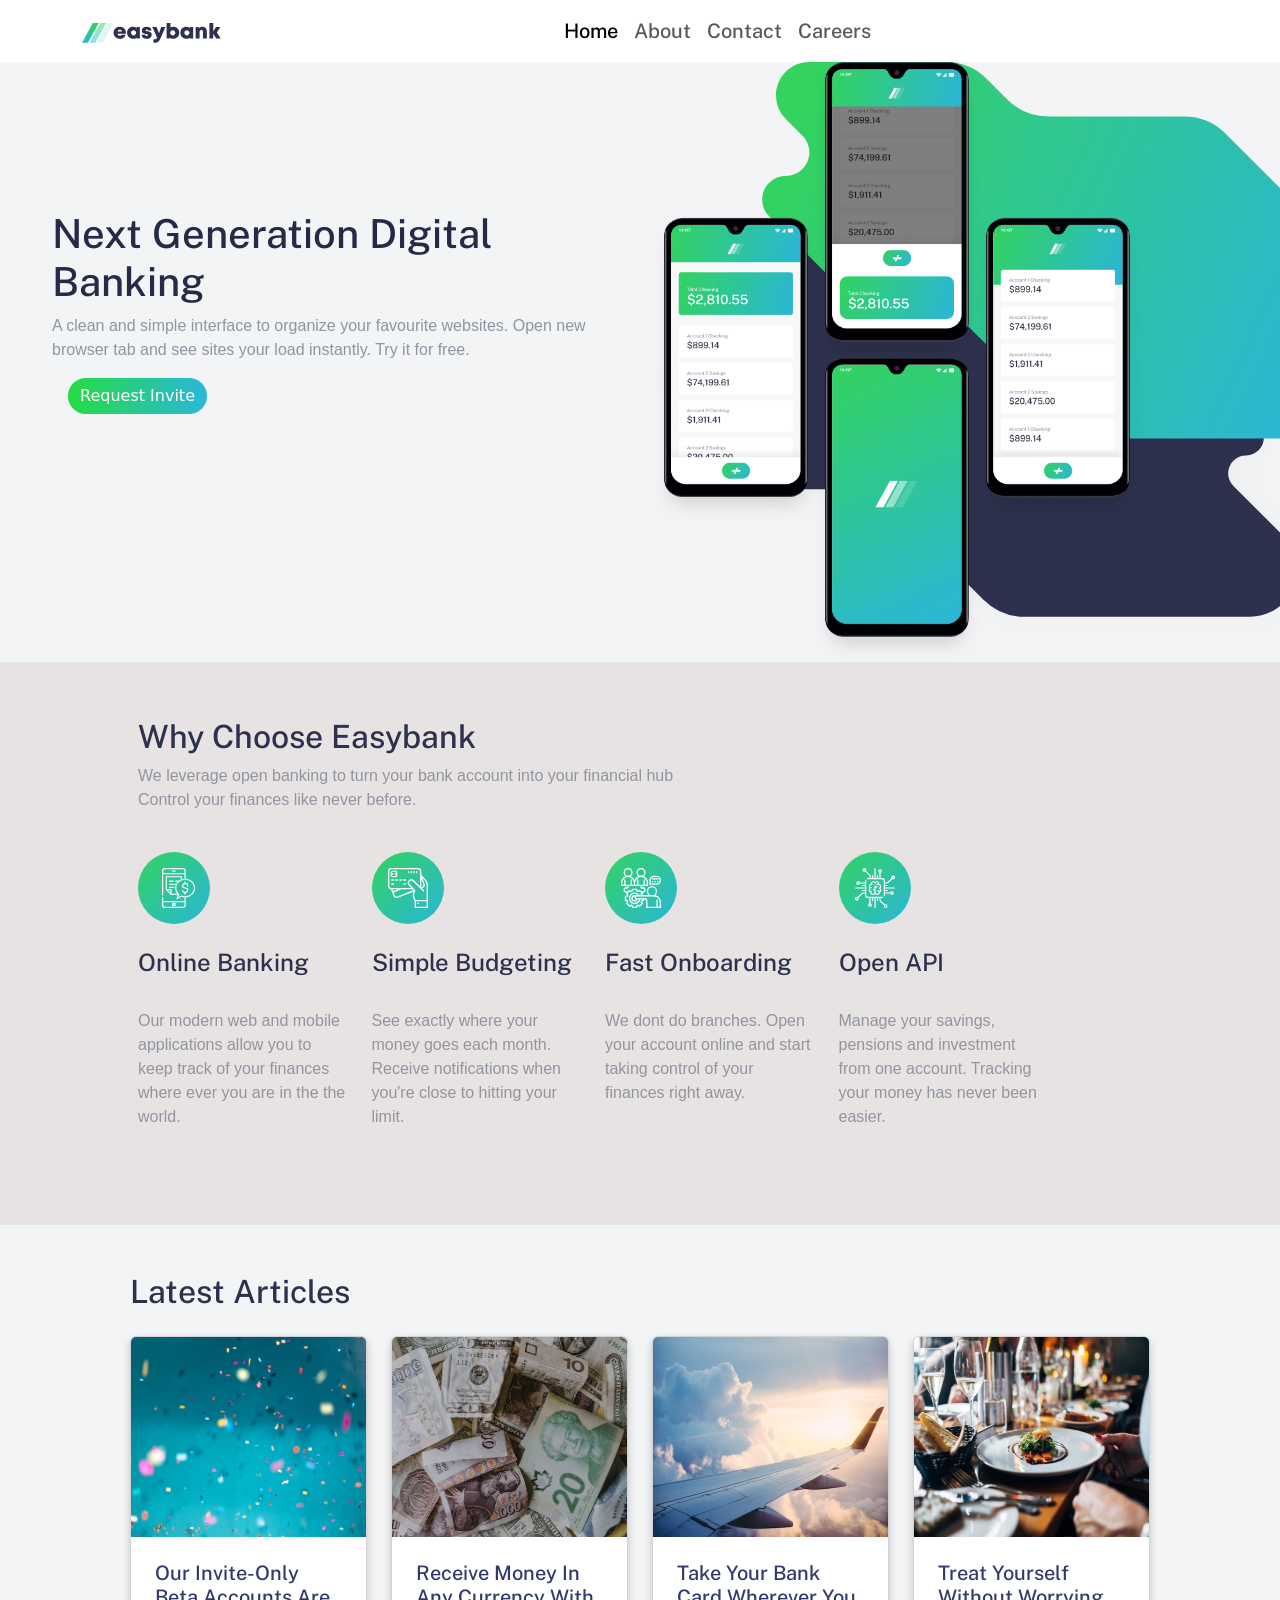
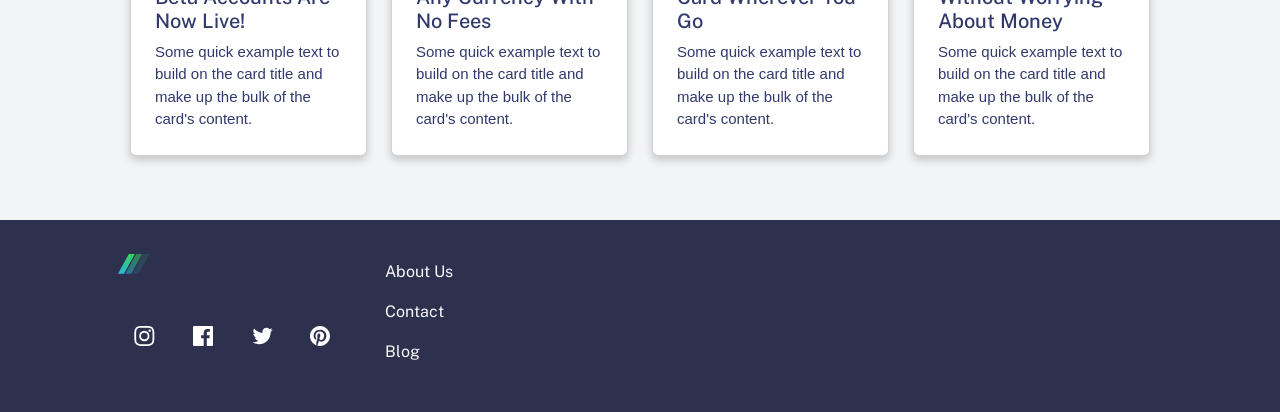
<file: index.html>
<!DOCTYPE html>
<html lang="en">
<head>
    <meta charset="UTF-8">
    <meta name="viewport" content="width=device-width, initial-scale=1.0">
    <title>Bookmark Landing Page</title>
    <link rel="stylesheet" href="https://stackpath.bootstrapcdn.com/font-awesome/4.7.0/css/font-awesome.min.css" integrity="sha384-wvfXpqpZZVQGK6TAh5PVlGOfQNHSoD2xbE+QkPxCAFlNEevoEH3Sl0sibVcOQVnN" crossorigin="anonymous">
    <link href="https://cdn.jsdelivr.net/npm/bootstrap@5.0.0-beta1/dist/css/bootstrap.min.css" rel="stylesheet" integrity="sha384-giJF6kkoqNQ00vy+HMDP7azOuL0xtbfIcaT9wjKHr8RbDVddVHyTfAAsrekwKmP1" crossorigin="anonymous">
    <link rel="stylesheet" href="bookmark.css">
    <link rel="preconnect" href="https://fonts.gstatic.com">
<link href="https://fonts.googleapis.com/css2?family=Public+Sans:wght@400;500&display=swap" rel="stylesheet">
</head>
<body>
    <nav class="navbar navbar-light navbar-expand-lg">
        <div class="container">
          <a class="navbar-brand" href="#">
            <svg xmlns="http://www.w3.org/2000/svg" width="139" height="20"><defs><linearGradient id="a" x1="72.195%" x2="17.503%" y1="0%" y2="100%"><stop offset="0%" stop-color="#33D35E"/><stop offset="100%" stop-color="#2AB6D9"/></linearGradient></defs><g fill="none" fill-rule="evenodd"><path fill="#2D314D" fill-rule="nonzero" d="M37.754 15.847c2.852 0 5.152-1.622 5.952-4.216h-3.897c-.376.665-1.14 1.066-2.055 1.066-1.237 0-2.065-.674-2.32-1.978h8.44c.051-.352.081-.694.081-1.037 0-3.335-2.537-5.95-6.201-5.95-3.568 0-6.175 2.564-6.175 6.049 0 3.473 2.628 6.066 6.175 6.066zm2.344-7.297h-4.596c.317-1.129 1.11-1.749 2.252-1.749 1.181 0 2 .613 2.344 1.75zm10.946 7.296c1.32 0 2.5-.434 3.43-1.188l.336.804h3.027V4.093h-2.919l-.4.88c-.94-.775-2.135-1.222-3.474-1.222-3.476 0-5.961 2.505-5.961 6.026 0 3.533 2.485 6.07 5.961 6.07zm.524-3.467c-1.467 0-2.545-1.108-2.545-2.593 0-1.475 1.069-2.583 2.545-2.583 1.466 0 2.544 1.108 2.544 2.583 0 1.485-1.078 2.593-2.544 2.593zm13.123 3.467c3.02 0 5.025-1.554 5.025-3.93 0-2.883-2.387-3.256-4.183-3.575-1.08-.193-1.95-.344-1.95-.99 0-.527.422-.838 1.05-.838.71 0 1.197.337 1.197 1.063h3.667c-.044-2.303-1.92-3.843-4.816-3.843-2.912 0-4.854 1.47-4.854 3.75 0 2.757 2.337 3.289 4.1 3.574 1.092.181 1.952.368 1.952 1.024 0 .587-.543.88-1.116.88-.742 0-1.32-.383-1.32-1.214h-3.77c.036 2.463 1.919 4.1 5.018 4.1zm8.1 3.858c2.936 0 4.344-1.257 5.877-4.736l4.764-10.863h-4.206l-2.249 6.263-2.412-6.263H70.31l4.698 10.43c-.53 1.414-.983 1.804-2.48 1.804H71.45v3.365h1.341zm18.504-3.858c3.5 0 5.973-2.515 5.973-6.048S94.796 3.75 91.295 3.75a5.332 5.332 0 00-2.825.784V0H84.6v15.474h2.897l.37-.844c.923.771 2.102 1.216 3.428 1.216zm-.523-3.467c-1.467 0-2.545-1.108-2.545-2.58 0-1.486 1.078-2.594 2.545-2.594 1.466 0 2.544 1.108 2.544 2.593 0 1.473-1.087 2.58-2.544 2.58zm13.598 3.467c1.32 0 2.5-.434 3.43-1.188l.336.804h3.027V4.093h-2.918l-.401.88c-.939-.775-2.135-1.222-3.474-1.222-3.476 0-5.96 2.505-5.96 6.026 0 3.533 2.484 6.07 5.96 6.07zm.524-3.467c-1.467 0-2.545-1.108-2.545-2.593 0-1.475 1.07-2.583 2.545-2.583 1.467 0 2.545 1.108 2.545 2.583 0 1.485-1.078 2.593-2.545 2.593zm12.653 3.095V9.403c0-1.447.702-2.3 1.923-2.3.986 0 1.483.657 1.483 1.98v6.39h3.915V8.543c0-2.897-1.733-4.773-4.373-4.773-1.47 0-2.733.565-3.58 1.508l-.537-1.172h-2.747v11.369h3.916zm13.748 0v-4.808l2.848 4.808h4.616l-3.902-5.95 3.543-5.419h-4.397l-2.708 4.454V0h-3.916v15.474h3.916z"/><g fill="url(#a)"><path d="M10.802 0L0 19.704h5.986L16.789 0z"/><path opacity=".5" d="M18.171 0L7.368 19.704h5.986L24.157 0z"/><path opacity=".15" d="M25.539 0L14.737 19.704h5.986L31.525 0z"/></g></g></svg>
            
          </a>
          
          <button class="navbar-toggler" type="button" data-bs-toggle="collapse" data-bs-target="#menu" aria-controls="menu" aria-expanded="false" aria-label="Toggle navigation">
            <span class="navbar-toggler-icon"></span>
          </button>
          <div class="collapse navbar-collapse justify-content-md-center" id="menu">
            <ul class="navbar-nav">
                <li class="nav-item">
                  <a class="nav-link active" href="#">Home</a>
                </li>
                <li class="nav-item">
                  <a class="nav-link" href="#">About</a>
                </li>
                <li class="nav-item">
                  <a class="nav-link" href="#">Contact</a>
                </li>
                <li class="nav-item">
                  <a class="nav-link" href="#">Careers</a>
                </li>
            </ul>     
          </div>
        </div>
      </nav>

      <section class="hero-section">
        <div class="row align-items-center" id="row1">
            <div class="col-md-6 col-sm-12" id="col-2">
              <img src="./images/image-mockups.png" alt="">
            </div>
            <div class="col-md-6 col-sm-12 py-5 px-3 align-items-center" id="hero-container">
              <div class="container">
                <div class="px-4" id="hero-text-container" >
                  <h1>Next Generation Digital Banking</h1>
                  <p class="mr-4">A clean and simple interface to organize your favourite websites. Open new browser tab and see sites  your load instantly. Try it for free. </p>
                  <div class="hero-button px-3 ">
                      <button type="submit" class="btn btn-success" id="button1">Request Invite</button>     
                  </div>
                </div>
              </div>
            </div>
        </div>

        <div class="section" id="row2">
          <div class="container">
            <div class="row align-items-center">
                
  
              <div class="col-10 m-5 p-2" id="column-section">
                <div class="container">
                  <h2>Why choose Easybank</h2>
                  <p>We leverage open banking to turn your bank account into your financial hub <br> Control your finances like never before. </p>
  
                  <div class="row">
                    <div class="col-lg-3 col-sm-12 py-4 " id="inner-column">
                      <img src="./images/icon-budgeting.svg" alt="">
                      <h4 class="py-4">Online Banking</h4>
                      <p >Our modern web and mobile applications allow you to keep track of your finances where ever you are in the the world.</p>
                    </div>
  
                    <div class="col-lg-3 col-sm-12 py-4" id="inner-column">
                      <img src="./images/icon-online.svg" alt="">
                      <h4 class="py-4">Simple Budgeting</h4>
                      <p >See exactly where your money goes each month. Receive notifications when you're close to hitting your limit.</p>
                    </div>
  
                    <div class="col-lg-3 col-sm-12 py-4" id="inner-column">
                      <img src="./images/icon-onboarding.svg" alt="">
                      <h4 class="py-4">Fast Onboarding</h4>
                      <p >We dont do branches. Open your account online and start taking control of your finances right away.</p>
                    </div>
  
                    <div class="col-lg-3 col-sm-12 py-4" id="inner-column">
                      <img src="./images/icon-api.svg" alt="">
                      <h4 class="py-4">Open API</h4>
                      <p >Manage your savings, pensions and investment from one account. Tracking your money has never been easier.</p>
                    </div>
                  </div>
                </div>
              </div>
            </div>
          </div>
        </div>

       

        
        
        <div class="container" id="row3">
          <div class="row justify-content-center p-5">
            <h2>
              Latest Articles
            </h2>
            
              <div class="col-lg-3 col-sm-12 py-3" id="col-3">
                <div class="card">
                    <img src="./images/image-confetti.jpg" class="card-img-top" alt="">
                    <div class="card-body p-4">
                      <div class="card-link">
                        <h5 class="card-title">Our invite-only beta accounts are now live!</h5>
                      </div>
                      <p class="card-text">Some quick example text to build on the card title and make up the bulk of the card's content.</p>
                    </div>
                </div>
              </div>
  
              <div class="col-lg-3 col-sm-12 py-3" id="col-4">
                  <div class="card">
                      <img src="./images/image-currency.jpg" class="card-img-top" alt="">
                      <div class="card-body p-4">
                        <div class="card-link">
                          <h5 class="card-title">Receive money in any currency with no fees</h5>
                        </div>
                        <p class="card-text">Some quick example text to build on the card title and make up the bulk of the card's content.</p>
                    
                      </div>
                  </div>
              </div>
  
              <div class="col-lg-3 col-sm-12 py-3" id="col-5">
                  <div class="card ">
                      <img src="./images/image-plane.jpg" class="card-img-top" alt="">
                      <div class="card-body p-4">
                          <a href="#" class="card-link">
                            <h5 class="card-title">Take your bank card wherever you go</h5>
                          </a>
                        <p class="card-text">Some quick example text to build on the card title and make up the bulk of the card's content.</p>
                
                      </div>
                  </div>
              </div>
  
              <div class="col-lg-3 col-sm-12 py-3" id="col-5">
                <div class="card ">
                    <img src="./images/image-restaurant.jpg" class="card-img-top" alt="">
                    <div class="card-body p-4">
                      <a href="#" class="card-link"><h5 class="card-title">Treat yourself without worrying about money</h5></a>
                      <p class="card-text">Some quick example text to build on the card title and make up the bulk of the card's content.</p>
            
                    </div>
                </div>
              </div>

            
          </div>
        </div>
          
                
      
      </section>

      <footer>
        <div class="container pt-3 px-5">
            <div class="row py-3">
              <div class="col-md-3">
                <img src="./images/logo.svg" alt="" id="footer-logo">
                <div class="row py-5 px-3">
                  <div class="col-3" id="social-link">
                    <a href="">
                      <img src="./images/icon-instagram.svg" alt="">
                    </a>
                  </div>

                  <div class="col-3" id="social-link">
                    <a href="">
                      <img src="./images/icon-facebook.svg" alt="">
                    </a>
                  </div>

                  <div class="col-3" id="social-link">
                    <a href="">
                      <img src="./images/icon-twitter.svg" alt="">
                    </a>
                  </div>

                  <div class="col-3" id="social-link">
                    <a href="">
                      <img src="./images/icon-pinterest.svg" alt="">
                    </a>
                  </div>
                </div>
              </div>

              <div class="col-3">
                <ul class="demo">
                  <li class="py-2">
                    <a href="#">About Us</a>
                  </li>
                  <li class="py-2">
                    <a href="#">Contact</a>
                  </li>
                  <li class="py-2">
                    <a href="#">Blog</a>
                  </li>
                </ul>
              </div>

              <div class="col-3">
                
              </div>

              <div class="col-3">
                
              </div>
            </div>
        </div>
      </footer>
   




<script src="https://cdn.jsdelivr.net/npm/@popperjs/core@2.5.4/dist/umd/popper.min.js" integrity="sha384-q2kxQ16AaE6UbzuKqyBE9/u/KzioAlnx2maXQHiDX9d4/zp8Ok3f+M7DPm+Ib6IU" crossorigin="anonymous"></script>
<script src="https://cdn.jsdelivr.net/npm/bootstrap@5.0.0-beta1/dist/js/bootstrap.min.js" integrity="sha384-pQQkAEnwaBkjpqZ8RU1fF1AKtTcHJwFl3pblpTlHXybJjHpMYo79HY3hIi4NKxyj" crossorigin="anonymous"></script>
</body>
</html>
</file>
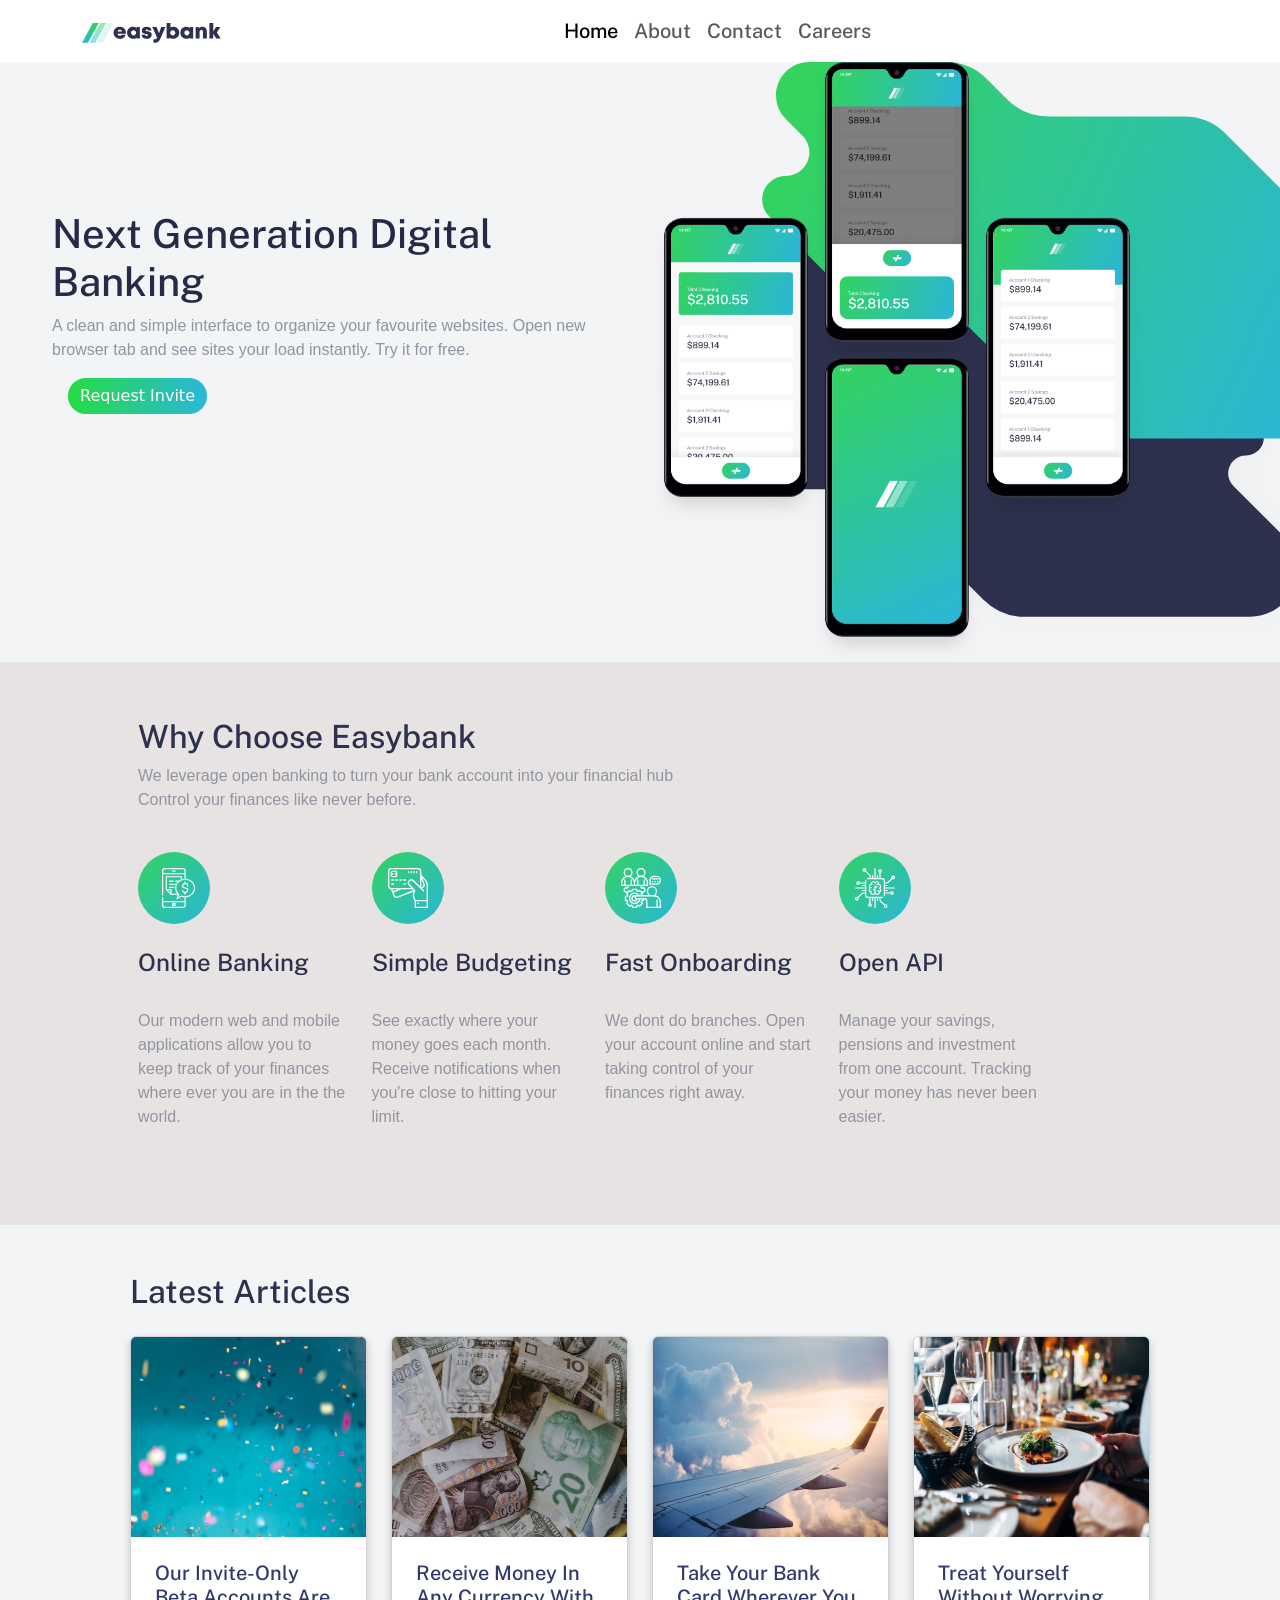
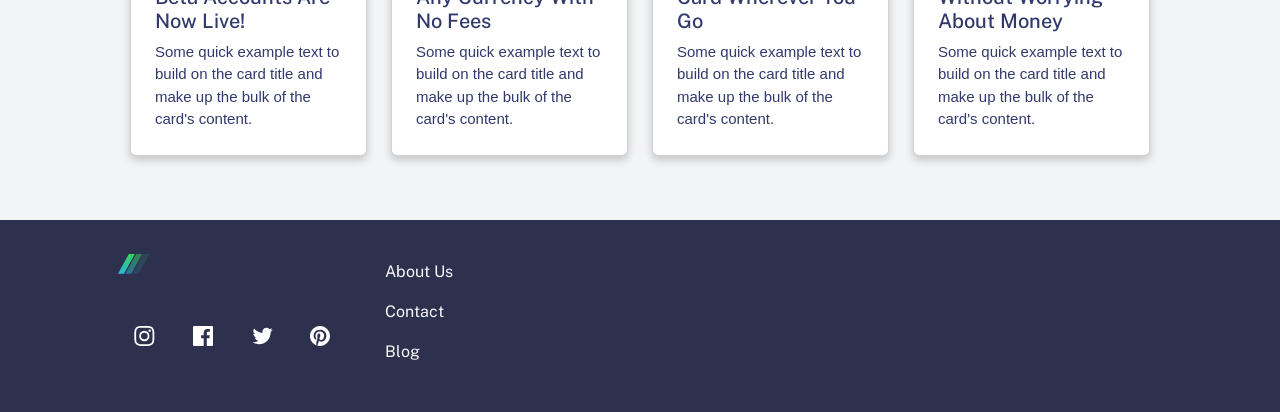
<file: index2.html>
<!DOCTYPE html>
<html lang="en">
<head>
    <meta charset="UTF-8">
    <meta name="viewport" content="width=device-width, initial-scale=1.0">
    <title>Bookmark Landing Page</title>
    <link rel="stylesheet" href="https://stackpath.bootstrapcdn.com/font-awesome/4.7.0/css/font-awesome.min.css" integrity="sha384-wvfXpqpZZVQGK6TAh5PVlGOfQNHSoD2xbE+QkPxCAFlNEevoEH3Sl0sibVcOQVnN" crossorigin="anonymous">
    <link href="https://cdn.jsdelivr.net/npm/bootstrap@5.0.0-beta1/dist/css/bootstrap.min.css" rel="stylesheet" integrity="sha384-giJF6kkoqNQ00vy+HMDP7azOuL0xtbfIcaT9wjKHr8RbDVddVHyTfAAsrekwKmP1" crossorigin="anonymous">
    <link rel="stylesheet" href="bookmark.css">
    <link rel="preconnect" href="https://fonts.gstatic.com">
<link href="https://fonts.googleapis.com/css2?family=Public+Sans:wght@400;500&display=swap" rel="stylesheet">
</head>
<body>
    <nav class="navbar navbar-light navbar-expand-lg">
        <div class="container">
          <a class="navbar-brand" href="#">
            <svg xmlns="http://www.w3.org/2000/svg" width="139" height="20"><defs><linearGradient id="a" x1="72.195%" x2="17.503%" y1="0%" y2="100%"><stop offset="0%" stop-color="#33D35E"/><stop offset="100%" stop-color="#2AB6D9"/></linearGradient></defs><g fill="none" fill-rule="evenodd"><path fill="#2D314D" fill-rule="nonzero" d="M37.754 15.847c2.852 0 5.152-1.622 5.952-4.216h-3.897c-.376.665-1.14 1.066-2.055 1.066-1.237 0-2.065-.674-2.32-1.978h8.44c.051-.352.081-.694.081-1.037 0-3.335-2.537-5.95-6.201-5.95-3.568 0-6.175 2.564-6.175 6.049 0 3.473 2.628 6.066 6.175 6.066zm2.344-7.297h-4.596c.317-1.129 1.11-1.749 2.252-1.749 1.181 0 2 .613 2.344 1.75zm10.946 7.296c1.32 0 2.5-.434 3.43-1.188l.336.804h3.027V4.093h-2.919l-.4.88c-.94-.775-2.135-1.222-3.474-1.222-3.476 0-5.961 2.505-5.961 6.026 0 3.533 2.485 6.07 5.961 6.07zm.524-3.467c-1.467 0-2.545-1.108-2.545-2.593 0-1.475 1.069-2.583 2.545-2.583 1.466 0 2.544 1.108 2.544 2.583 0 1.485-1.078 2.593-2.544 2.593zm13.123 3.467c3.02 0 5.025-1.554 5.025-3.93 0-2.883-2.387-3.256-4.183-3.575-1.08-.193-1.95-.344-1.95-.99 0-.527.422-.838 1.05-.838.71 0 1.197.337 1.197 1.063h3.667c-.044-2.303-1.92-3.843-4.816-3.843-2.912 0-4.854 1.47-4.854 3.75 0 2.757 2.337 3.289 4.1 3.574 1.092.181 1.952.368 1.952 1.024 0 .587-.543.88-1.116.88-.742 0-1.32-.383-1.32-1.214h-3.77c.036 2.463 1.919 4.1 5.018 4.1zm8.1 3.858c2.936 0 4.344-1.257 5.877-4.736l4.764-10.863h-4.206l-2.249 6.263-2.412-6.263H70.31l4.698 10.43c-.53 1.414-.983 1.804-2.48 1.804H71.45v3.365h1.341zm18.504-3.858c3.5 0 5.973-2.515 5.973-6.048S94.796 3.75 91.295 3.75a5.332 5.332 0 00-2.825.784V0H84.6v15.474h2.897l.37-.844c.923.771 2.102 1.216 3.428 1.216zm-.523-3.467c-1.467 0-2.545-1.108-2.545-2.58 0-1.486 1.078-2.594 2.545-2.594 1.466 0 2.544 1.108 2.544 2.593 0 1.473-1.087 2.58-2.544 2.58zm13.598 3.467c1.32 0 2.5-.434 3.43-1.188l.336.804h3.027V4.093h-2.918l-.401.88c-.939-.775-2.135-1.222-3.474-1.222-3.476 0-5.96 2.505-5.96 6.026 0 3.533 2.484 6.07 5.96 6.07zm.524-3.467c-1.467 0-2.545-1.108-2.545-2.593 0-1.475 1.07-2.583 2.545-2.583 1.467 0 2.545 1.108 2.545 2.583 0 1.485-1.078 2.593-2.545 2.593zm12.653 3.095V9.403c0-1.447.702-2.3 1.923-2.3.986 0 1.483.657 1.483 1.98v6.39h3.915V8.543c0-2.897-1.733-4.773-4.373-4.773-1.47 0-2.733.565-3.58 1.508l-.537-1.172h-2.747v11.369h3.916zm13.748 0v-4.808l2.848 4.808h4.616l-3.902-5.95 3.543-5.419h-4.397l-2.708 4.454V0h-3.916v15.474h3.916z"/><g fill="url(#a)"><path d="M10.802 0L0 19.704h5.986L16.789 0z"/><path opacity=".5" d="M18.171 0L7.368 19.704h5.986L24.157 0z"/><path opacity=".15" d="M25.539 0L14.737 19.704h5.986L31.525 0z"/></g></g></svg>
            
          </a>
          
          <button class="navbar-toggler" type="button" data-bs-toggle="collapse" data-bs-target="#menu" aria-controls="menu" aria-expanded="false" aria-label="Toggle navigation">
            <span class="navbar-toggler-icon"></span>
          </button>
          <div class="collapse navbar-collapse justify-content-md-center" id="menu">
            <ul class="navbar-nav">
                <li class="nav-item">
                  <a class="nav-link active" href="#">Home</a>
                </li>
                <li class="nav-item">
                  <a class="nav-link" href="#">About</a>
                </li>
                <li class="nav-item">
                  <a class="nav-link" href="#">Contact</a>
                </li>
                <li class="nav-item">
                  <a class="nav-link" href="#">Careers</a>
                </li>
            </ul>     
          </div>
        </div>
      </nav>

      <section class="hero-section">
        <div class="row align-items-center" id="row1">
            <div class="col-md-6 col-sm-12" id="col-2">
              <img src="./images/image-mockups.png" alt="">
            </div>
            <div class="col-md-6 col-sm-12 py-5 px-3 align-items-center" id="hero-container">
              <div class="container">
                <div class="px-4" id="hero-text-container" >
                  <h1>Next Generation Digital Banking</h1>
                  <p class="mr-4">A clean and simple interface to organize your favourite websites. Open new browser tab and see sites  your load instantly. Try it for free. </p>
                  <div class="hero-button px-3 ">
                      <button type="submit" class="btn btn-success" id="button1">Request Invite</button>     
                  </div>
                </div>
              </div>
            </div>
        </div>

        <div class="section" id="row2">
          <div class="container">
            <div class="row align-items-center">
                
  
              <div class="col-10 m-5 p-2" id="column-section">
                <div class="container">
                  <h2>Why choose Easybank</h2>
                  <p>We leverage open banking to turn your bank account into your financial hub <br> Control your finances like never before. </p>
  
                  <div class="row">
                    <div class="col-lg-3 col-sm-12 py-4 " id="inner-column">
                      <img src="./images/icon-budgeting.svg" alt="">
                      <h4 class="py-4">Online Banking</h4>
                      <p >Our modern web and mobile applications allow you to keep track of your finances where ever you are in the the world.</p>
                    </div>
  
                    <div class="col-lg-3 col-sm-12 py-4" id="inner-column">
                      <img src="./images/icon-online.svg" alt="">
                      <h4 class="py-4">Simple Budgeting</h4>
                      <p >See exactly where your money goes each month. Receive notifications when you're close to hitting your limit.</p>
                    </div>
  
                    <div class="col-lg-3 col-sm-12 py-4" id="inner-column">
                      <img src="./images/icon-onboarding.svg" alt="">
                      <h4 class="py-4">Fast Onboarding</h4>
                      <p >We dont do branches. Open your account online and start taking control of your finances right away.</p>
                    </div>
  
                    <div class="col-lg-3 col-sm-12 py-4" id="inner-column">
                      <img src="./images/icon-api.svg" alt="">
                      <h4 class="py-4">Open API</h4>
                      <p >Manage your savings, pensions and investment from one account. Tracking your money has never been easier.</p>
                    </div>
                  </div>
                </div>
              </div>
            </div>
          </div>
        </div>

       

        
        
        <div class="container" id="row3">
          <div class="row justify-content-center p-5">
            <h2>
              Latest Articles
            </h2>
            
              <div class="col-lg-3 col-sm-12 py-3" id="col-3">
                <div class="card">
                    <img src="./images/image-confetti.jpg" class="card-img-top" alt="">
                    <div class="card-body p-4">
                      <div class="card-link">
                        <h5 class="card-title">Our invite-only beta accounts are now live!</h5>
                      </div>
                      <p class="card-text">Some quick example text to build on the card title and make up the bulk of the card's content.</p>
                    </div>
                </div>
              </div>
  
              <div class="col-lg-3 col-sm-12 py-3" id="col-4">
                  <div class="card">
                      <img src="./images/image-currency.jpg" class="card-img-top" alt="">
                      <div class="card-body p-4">
                        <div class="card-link">
                          <h5 class="card-title">Receive money in any currency with no fees</h5>
                        </div>
                        <p class="card-text">Some quick example text to build on the card title and make up the bulk of the card's content.</p>
                    
                      </div>
                  </div>
              </div>
  
              <div class="col-lg-3 col-sm-12 py-3" id="col-5">
                  <div class="card ">
                      <img src="./images/image-plane.jpg" class="card-img-top" alt="">
                      <div class="card-body p-4">
                          <a href="#" class="card-link">
                            <h5 class="card-title">Take your bank card wherever you go</h5>
                          </a>
                        <p class="card-text">Some quick example text to build on the card title and make up the bulk of the card's content.</p>
                
                      </div>
                  </div>
              </div>
  
              <div class="col-lg-3 col-sm-12 py-3" id="col-5">
                <div class="card ">
                    <img src="./images/image-restaurant.jpg" class="card-img-top" alt="">
                    <div class="card-body p-4">
                      <a href="#" class="card-link"><h5 class="card-title">Treat yourself without worrying about money</h5></a>
                      <p class="card-text">Some quick example text to build on the card title and make up the bulk of the card's content.</p>
            
                    </div>
                </div>
              </div>

            
          </div>
        </div>
          
                
      
      </section>

      <footer>
        <div class="container pt-3 px-5">
            <div class="row py-3">
              <div class="col-md-3">
                <img src="./images/logo.svg" alt="" id="footer-logo">
                <div class="row py-5 px-3">
                  <div class="col-3" id="social-link">
                    <a href="">
                      <img src="./images/icon-instagram.svg" alt="">
                    </a>
                  </div>

                  <div class="col-3" id="social-link">
                    <a href="">
                      <img src="./images/icon-facebook.svg" alt="">
                    </a>
                  </div>

                  <div class="col-3" id="social-link">
                    <a href="">
                      <img src="./images/icon-twitter.svg" alt="">
                    </a>
                  </div>

                  <div class="col-3" id="social-link">
                    <a href="">
                      <img src="./images/icon-pinterest.svg" alt="">
                    </a>
                  </div>
                </div>
              </div>

              <div class="col-3">
                <ul class="demo">
                  <li class="py-2">
                    <a href="#">About Us</a>
                  </li>
                  <li class="py-2">
                    <a href="#">Contact</a>
                  </li>
                  <li class="py-2">
                    <a href="#">Blog</a>
                  </li>
                </ul>
              </div>

              <div class="col-3">
                
              </div>

              <div class="col-3">
                
              </div>
            </div>
        </div>
      </footer>
   




<script src="https://cdn.jsdelivr.net/npm/@popperjs/core@2.5.4/dist/umd/popper.min.js" integrity="sha384-q2kxQ16AaE6UbzuKqyBE9/u/KzioAlnx2maXQHiDX9d4/zp8Ok3f+M7DPm+Ib6IU" crossorigin="anonymous"></script>
<script src="https://cdn.jsdelivr.net/npm/bootstrap@5.0.0-beta1/dist/js/bootstrap.min.js" integrity="sha384-pQQkAEnwaBkjpqZ8RU1fF1AKtTcHJwFl3pblpTlHXybJjHpMYo79HY3hIi4NKxyj" crossorigin="anonymous"></script>
</body>
</html>
</file>
<file: bookmark.css>
div {
    box-sizing: border-box;
}

.navbar {
    background-color: hsl(0, 0%, 100%);
}

#col-2 {
    background-image: url(./images/bg-intro-desktop.svg);
    background-repeat: no-repeat;
    background-attachment: scroll;
    background-position: center left;
    background-size: cover;
}
#col-2 img {
    height: 350px;
    max-width: inherit;

}

@media screen and (min-width:576px) {
    
    #col-2 {
        
        justify-content: center;
        padding-right: 0px;
        max-width: 100%;
    }
    #col-2 img {
        height: 600px;
        max-width: 500px;
    }
    #row1 {
        margin: 0px;
        flex-direction: row-reverse;
    }
    #hero-text-container h1 {
        font-family: "Public Sans", sans-serif;
      text-transform: capitalize;
      font-size: 3.0rem;
      color: #252b46;
    }
    
    #hero-text-container p {
        width: 400px;
      margin-top: 0;
      font-family: "Rubik", sans-serif;
      font-size: 16px;
      color: #9194a1;
    }
    #hero-text-container {
        width: 500px;
    }
    #column-section p {
        width: 400px;
        margin-top: 0;
        font-family: "Rubik", sans-serif;
        font-size: 16px;
        color: #9194a1;
    }
}

#hero-text-container {
    display: -webkit-box;
  display: -ms-flexbox;
  display: flex;
  -webkit-box-orient: vertical;
  -webkit-box-direction: normal;
      -ms-flex-direction: column;
          flex-direction: column;
  -webkit-box-pack: center;
      -ms-flex-pack: center;
          justify-content: center;
  margin-bottom: 100px;
  width: inherit;
}

#hero-text-container h1 {
    font-family: "Public Sans", sans-serif;
  text-transform: capitalize;
  font-size: 2.5rem;
  color: #252b46;
}

#hero-text-container p {
    width: inherit;
  margin-top: 0;
  font-family: "Rubik", sans-serif;
  font-size: 16px;
  color: #9194a1;
    
}


.hero-section {
    background-size: 600px,700px;
    background-color: hsl(220, 16%, 96%) ;
    background-repeat: no-repeat, no-repeat;
    background-attachment: scroll, scroll;
    background-position: top right, top right;
}

#row1, #row3{
    background-color: hsl(220, 16%, 96%);
}

#row2 {
    background-color: hsl(0, 9%, 90%);
}

#image1 {
    height: 600px;
}
#colum-section {
    justify-content: center;
}

#column-section h2 {
    font-family: "Public Sans", sans-serif;
    text-transform: capitalize;
    color:  hsl(233, 26%, 24%);
}

#column-section p {
    width: inherit;
    margin-top: 0;
    font-family: "Rubik", sans-serif;
    font-size: 16px;
    color: #9194a1;
}

#inner-column {

}

#inner-column p{
    width: fit-content;
}

#inner-column h4 {
    font-family: "Public Sans", sans-serif;
    text-transform: capitalize;
    color:  hsl(233, 26%, 24%);
}

.card {
    box-shadow: 0 4px 8px 0 rgba(0, 0, 0, 0.2);
    width: fit-content;
}

.card-img-top {
    height: 200px;
}

.card-title {
    font-family: "Public Sans", sans-serif;
    text-transform: capitalize;
    color:  hsl(233, 37%, 31%);
}
.card-link {
    text-decoration: none;
}

.card-text {
    margin-top: 0;
    font-family: "Rubik", sans-serif;
    font-size: 15px;
    color: hsl(233, 37%, 31%);
}

#row3 h2 {
    font-family: "Public Sans", sans-serif;
    text-transform: capitalize;
    color:  hsl(233, 26%, 24%);
}

.nav-item {
    font-family: "Public Sans", sans-serif;
    color: #9194a1;
    font-size: 20px;
    font-weight: 500;

}

footer {
    background-color:  hsl(233, 26%, 24%);
}

#button1 {
    border-radius: 25px;
    background-image: linear-gradient(to right, rgb(36, 221, 67), hsl(192, 70%, 51%));
    border-style: hidden;
}

#footer-logo {
    color: white;
}

.demo {
    list-style-type: none;
    margin: 0;
    padding: 0;
}

.demo li {
    color: hsl(0, 0%, 98%);
    font-family: "Public Sans", sans-serif;
}

.demo li a {
    text-decoration: none;
    color: hsl(0, 0%, 98%);
}

.demo li a:hover {
    color: rgb(2, 194, 2);
}

#social-link a img:hover {
    color: rgb(2, 194, 2);
}
</file>
